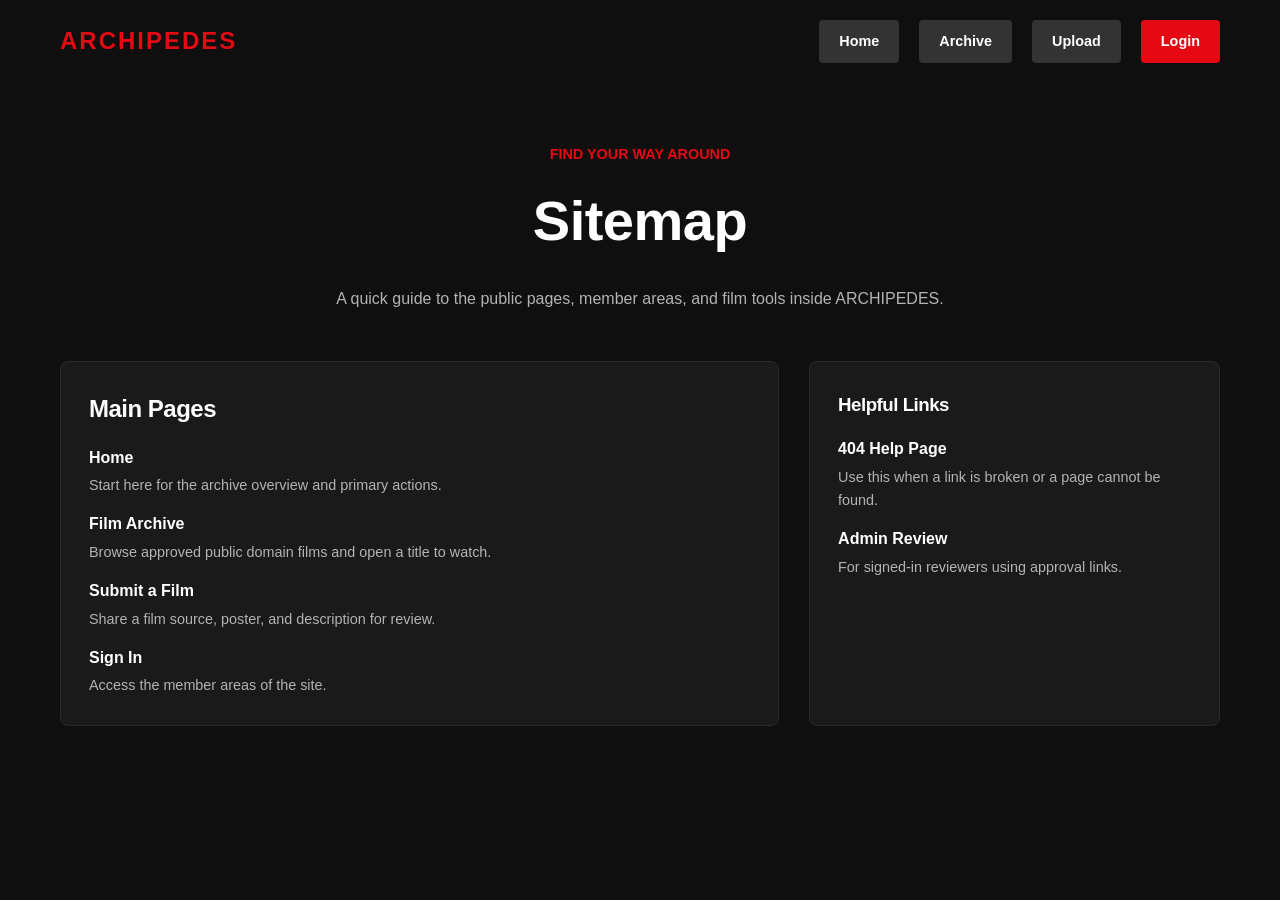
<file: sitemap.html>
<!DOCTYPE html>
<html lang="en">
<head>
  <meta charset="UTF-8">
  <meta name="viewport" content="width=device-width, initial-scale=1.0">
  <title>Sitemap - ARCHIPEDES</title>
  <link rel="stylesheet" href="style.css">
</head>
<body>

<div class="page-shell">
  <header class="topbar">
    <a href="index.html" class="brand-mark">ARCHIPEDES</a>
    <nav class="menu" aria-label="Main navigation">
      <a class="btn btn-secondary" href="index.html">Home</a>
      <a class="btn btn-secondary" href="archive.html">Archive</a>
      <a class="btn btn-secondary" href="upload.html">Upload</a>
      <a class="btn btn-primary" href="login.html">Login</a>
    </nav>
  </header>

  <section class="hero-copy" style="padding: 60px 0 30px;">
    <span class="eyebrow">Find Your Way Around</span>
    <h1 class="hero-title">Sitemap</h1>
    <p class="support-copy">
      A quick guide to the public pages, member areas, and film tools inside ARCHIPEDES.
    </p>
  </section>

  <main class="site-map-layout">
    <section class="link-panel" aria-labelledby="main-pages">
      <h2 id="main-pages">Main Pages</h2>
      <ul class="link-list">
        <li>
          <a href="index.html">Home</a>
          <span>Start here for the archive overview and primary actions.</span>
        </li>
        <li>
          <a href="archive.html">Film Archive</a>
          <span>Browse approved public domain films and open a title to watch.</span>
        </li>
        <li>
          <a href="upload.html">Submit a Film</a>
          <span>Share a film source, poster, and description for review.</span>
        </li>
        <li>
          <a href="login.html">Sign In</a>
          <span>Access the member areas of the site.</span>
        </li>
      </ul>
    </section>

    <aside class="link-panel" aria-labelledby="helpful-pages">
      <h3 id="helpful-pages">Helpful Links</h3>
      <ul class="link-list">
        <li>
          <a href="404.html">404 Help Page</a>
          <span>Use this when a link is broken or a page cannot be found.</span>
        </li>
        <li>
          <a href="admin.html">Admin Review</a>
          <span>For signed-in reviewers using approval links.</span>
        </li>
      </ul>
    </aside>
  </main>
</div>

</body>
</html>
</file>
<file: style.css>
:root {
  --bg-color: #0f0f0f;
  --card-bg: #1a1a1a;
  --accent-color: #e50914;
  --text-primary: #ffffff;
  --text-secondary: #b3b3b3;
  --nav-bg: rgba(0, 0, 0, 0.8);
  --transition: all 0.3s ease;
}

* {
  margin: 0;
  padding: 0;
  box-sizing: border-box;
}

body {
  font-family: 'Inter', -apple-system, BlinkMacSystemFont, 'Segoe UI', Roboto, sans-serif;
  background-color: var(--bg-color);
  color: var(--text-primary);
  line-height: 1.6;
  overflow-x: hidden;
}

/* Typography */
h1, h2, h3 {
  font-weight: 700;
  letter-spacing: -0.5px;
}

/* Layout */
.page-shell {
  max-width: 1200px;
  margin: 0 auto;
  padding: 0 20px;
}

/* Navigation */
.topbar {
  display: flex;
  justify-content: space-between;
  align-items: center;
  padding: 20px 0;
  position: sticky;
  top: 0;
  z-index: 1000;
  background-color: var(--bg-color);
}

.brand-mark {
  font-size: 1.5rem;
  font-weight: 900;
  color: var(--accent-color);
  text-decoration: none;
  text-transform: uppercase;
  letter-spacing: 2px;
}

.menu {
  display: flex;
  gap: 20px;
  align-items: center;
  flex-wrap: wrap;
  justify-content: center;
}

.mini-nav {
  display: flex;
  justify-content: center;
  gap: 16px;
  margin-bottom: 24px;
  font-size: 0.9rem;
}

.mini-nav a {
  color: var(--text-secondary);
  text-decoration: none;
}

.mini-nav a:hover {
  color: var(--text-primary);
}

/* Buttons */
.btn {
  padding: 10px 20px;
  border-radius: 4px;
  text-decoration: none;
  font-weight: 600;
  cursor: pointer;
  border: none;
  font-size: 0.9rem;
  transition: var(--transition);
  display: inline-block;
}

.btn-primary {
  background-color: var(--accent-color);
  color: white;
}

.btn-primary:hover {
  background-color: #f40612;
  transform: scale(1.05);
}

.btn-secondary {
  background-color: #333;
  color: white;
}

.btn-secondary:hover {
  background-color: #444;
}

/* Hero Section */
.hero-copy {
  padding: 100px 0;
  text-align: center;
}

.eyebrow {
  color: var(--accent-color);
  text-transform: uppercase;
  font-weight: 700;
  font-size: 0.9rem;
  margin-bottom: 10px;
  display: block;
}

.hero-title {
  font-size: 3.5rem;
  margin-bottom: 20px;
}

.hero-lead {
  font-size: 1.2rem;
  color: var(--text-secondary);
  max-width: 600px;
  margin: 0 auto 30px;
}

.hero-actions {
  display: flex;
  gap: 12px;
  justify-content: center;
  flex-wrap: wrap;
}

.support-copy {
  color: var(--text-secondary);
  max-width: 720px;
  margin: 0 auto;
}

.site-map-layout {
  display: grid;
  grid-template-columns: 1.4fr 0.8fr;
  gap: 30px;
  padding: 20px 0 70px;
}

.link-panel {
  background-color: var(--card-bg);
  border: 1px solid #2a2a2a;
  border-radius: 8px;
  padding: 28px;
}

.link-panel h2,
.link-panel h3 {
  margin-bottom: 16px;
}

.link-list {
  list-style: none;
  display: grid;
  gap: 14px;
}

.link-list a {
  color: var(--text-primary);
  text-decoration: none;
  font-weight: 700;
}

.link-list a:hover {
  color: var(--accent-color);
}

.link-list span {
  display: block;
  color: var(--text-secondary);
  font-size: 0.9rem;
  margin-top: 4px;
}

.error-code {
  color: var(--accent-color);
  font-size: 6rem;
  line-height: 1;
  margin-bottom: 18px;
}

.search-box {
  display: flex;
  gap: 12px;
  max-width: 620px;
  margin: 28px auto 0;
}

.search-box input {
  margin-bottom: 0;
}

.search-results {
  max-width: 620px;
  margin: 18px auto 0;
  color: var(--text-secondary);
  text-align: left;
}

.search-results a {
  color: var(--text-primary);
  font-weight: 700;
  text-decoration: none;
}

.search-results a:hover {
  color: var(--accent-color);
}

.visually-hidden {
  position: absolute;
  width: 1px;
  height: 1px;
  padding: 0;
  margin: -1px;
  overflow: hidden;
  clip: rect(0, 0, 0, 0);
  white-space: nowrap;
  border: 0;
}

/* Grid & Cards */
.section-grid {
  display: grid;
  grid-template-columns: repeat(auto-fill, minmax(280px, 1fr));
  gap: 30px;
  padding: 40px 0;
}

.section-card {
  background-color: var(--card-bg);
  border-radius: 8px;
  overflow: hidden;
  transition: var(--transition);
  display: flex;
  flex-direction: column;
}

.section-card:hover {
  transform: translateY(-10px);
  box-shadow: 0 10px 20px rgba(0,0,0,0.5);
}

.card-img {
  width: 100%;
  height: 400px;
  object-fit: cover;
}

.card-content {
  padding: 20px;
  flex-grow: 1;
  display: flex;
  flex-direction: column;
}

.section-title {
  font-size: 1.25rem;
  margin-bottom: 10px;
}

.section-copy {
  font-size: 0.9rem;
  color: var(--text-secondary);
  margin-bottom: 15px;
}

/* Forms */
.form-card {
  background-color: var(--card-bg);
  padding: 40px;
  border-radius: 8px;
  max-width: 500px;
  margin: 60px auto;
}

.form-card h2 {
  margin-bottom: 30px;
  text-align: center;
}

label {
  display: block;
  margin-bottom: 8px;
  font-size: 0.9rem;
  color: var(--text-secondary);
}

input, textarea {
  width: 100%;
  padding: 12px;
  background-color: #333;
  border: 1px solid #444;
  border-radius: 4px;
  color: white;
  margin-bottom: 20px;
  font-family: inherit;
}

input:focus, textarea:focus {
  outline: none;
  border-color: var(--accent-color);
}

/* Player */
.player-box {
  width: 100%;
  margin: 20px 0;
  background: #000;
  border-radius: 8px;
  overflow: hidden;
}

.movie-video {
  width: 100%;
  max-height: 70vh;
}

/* Responsive */
@media (max-width: 768px) {
  .hero-title {
    font-size: 2.5rem;
  }
  
  .topbar {
    flex-direction: column;
    gap: 20px;
  }

  .menu {
    gap: 10px;
  }

  .site-map-layout {
    grid-template-columns: 1fr;
  }

  .search-box {
    flex-direction: column;
  }
}
</file>
